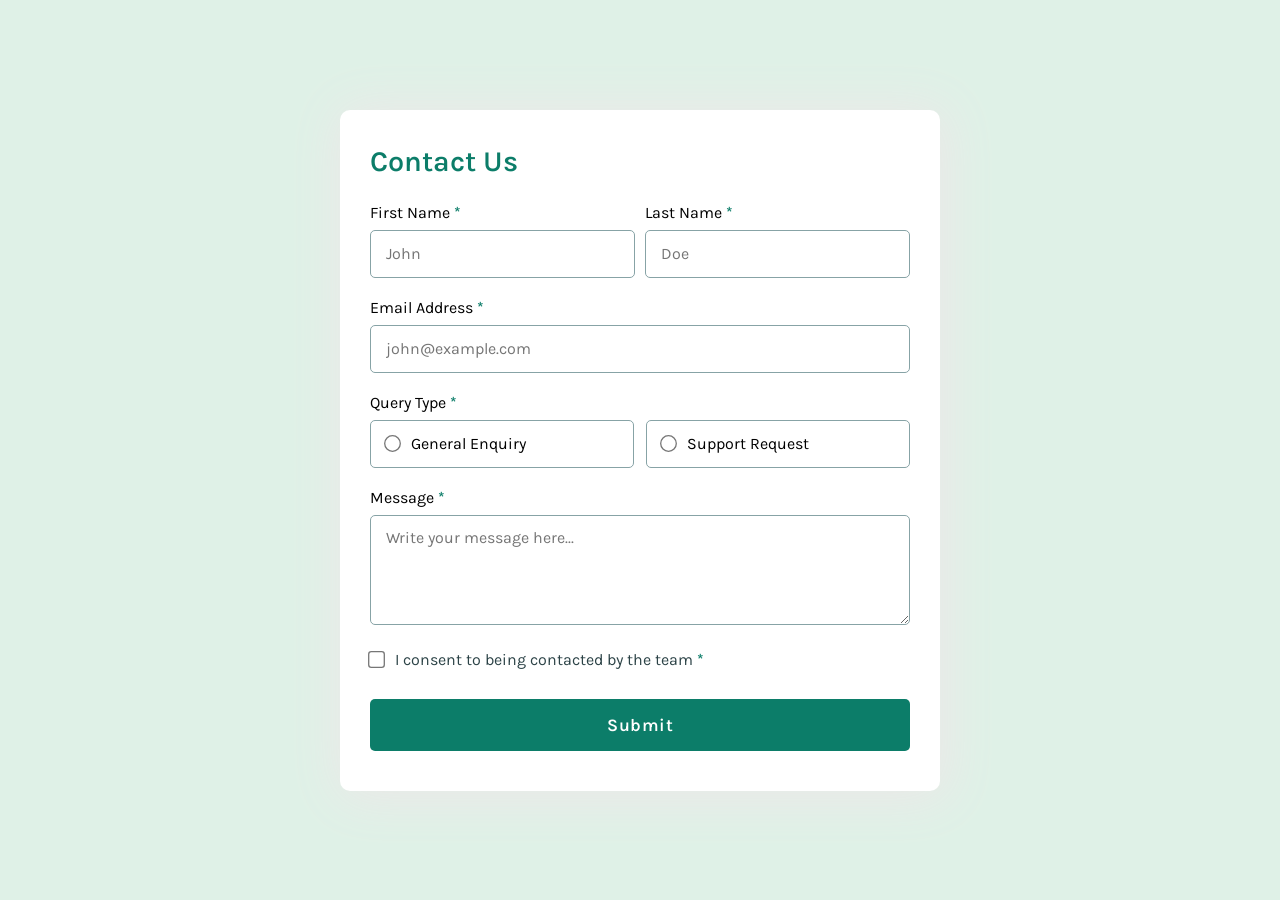
<file: index.html>
<!DOCTYPE html>
<html lang="en">
<head>
  <meta charset="UTF-8">
  <meta name="viewport" content="width=device-width, initial-scale=1.0">
  <title>Contact Us</title>
  <style>
    @import url('https://fonts.googleapis.com/css2?family=Karla:ital,wght@0,200..800;1,200..800&display=swap');

    * { box-sizing: border-box; margin: 0; padding: 0; }

    body {
      font-family: "Karla", sans-serif;
      background-color: hsl(148, 38%, 91%);
      padding: 60px 20px;
      display: flex;
      justify-content: center;
      align-items: center;
      min-height: 100vh;
    }

    .container {
      display: flex;
      justify-content: center;
      align-items: center;
      width: 100%;
    }

    form {
      display: flex;
      flex-direction: column;
      justify-content: center;
      align-items: center;
      border-radius: 10px;
      width: 600px;
      padding: 35px 30px 40px;
      gap: 20px;
      background-color: white;
      box-shadow: 3px 3px 50px 5px rgb(236, 232, 232);
    }

    .contact {
      margin-bottom: 5px;
      align-self: flex-start;
      font-weight: 600;
      font-size: 1.8rem;
      color: hsl(169, 82%, 27%);
    }

    .group-names { display: flex; gap: 10px; width: 100%; }
    .group-box { display: flex; flex-direction: column; gap: 8px; flex: 1; }

    .group-inputs, .email-input, .message-input {
      border: 1px solid hsl(186, 15%, 59%);
      border-radius: 5px;
      font-family: "Karla", sans-serif;
      font-size: 1rem;
      outline: none;
      transition: border 0.2s;
    }

    .group-inputs { height: 48px; width: 100%; padding: 0 15px; }
    .email { display: flex; flex-direction: column; gap: 8px; width: 100%; }
    .email-input { height: 48px; width: 100%; padding: 0 15px; }

    .query-section { display: flex; flex-direction: column; gap: 8px; width: 100%; }
    .query-options { display: flex; gap: 12px; width: 100%; }

    .query-box {
      display: flex;
      align-items: center;
      height: 48px;
      width: 100%;
      border: 1px solid hsl(186, 15%, 59%);
      border-radius: 5px;
      background-color: white;
      cursor: pointer;
      gap: 12px;
      padding-left: 15px;
      transition: all 0.2s;
      font-size: 1rem;
    }
    .query-box:hover { border-color: hsl(169, 82%, 27%); }
    .query-box input[type="radio"] { transform: scale(1.3); accent-color: hsl(169, 82%, 27%); cursor: pointer; }

    .message-box { display: flex; flex-direction: column; gap: 8px; width: 100%; }
    .message-input { height: 110px; width: 100%; padding: 12px 15px; resize: vertical; }

    .consent { display: flex; align-items: center; width: 100%; gap: 12px; margin-top: 5px; }
    .consent input[type="checkbox"] { transform: scale(1.3); accent-color: hsl(169, 82%, 27%); cursor: pointer; }
    .consent label { font-size: 1rem; color: hsl(187, 24%, 22%); }

    .submit {
      width: 100%;
      height: 52px;
      border: none;
      border-radius: 5px;
      background-color: hsl(169, 82%, 27%);
      color: white;
      cursor: pointer;
      font-family: "Karla", sans-serif;
      font-size: 1.1rem;
      font-weight: 600;
      letter-spacing: 0.5px;
      transition: background 0.2s;
      margin-top: 10px;
    }
    .submit:hover { background-color: hsl(169, 82%, 20%); }
    .submit:disabled { background-color: hsl(169, 30%, 50%); cursor: not-allowed; }

    span { color: hsl(169, 82%, 27%); font-weight: 600; }

    /* success / error message */
    .status {
      width: 100%;
      padding: 14px;
      border-radius: 5px;
      font-size: 0.95rem;
      text-align: center;
      display: none;
    }
    .status.success { display: block; background: hsl(148, 60%, 90%); color: hsl(169, 82%, 20%); border: 1px solid hsl(169, 82%, 27%); }
    .status.error   { display: block; background: hsl(0, 80%, 95%); color: hsl(0, 70%, 35%); border: 1px solid hsl(0, 70%, 50%); }
  </style>
</head>
<body>
  <div class="container">
    <form id="contactForm">
      <h1 class="contact">Contact Us</h1>

      <div class="group-names">
        <div class="group-box">
          <label for="firstname">First Name <span>*</span></label>
          <input type="text" id="firstname" name="firstname" required class="group-inputs" placeholder="John">
        </div>
        <div class="group-box">
          <label for="lastname">Last Name <span>*</span></label>
          <input type="text" id="lastname" name="lastname" required class="group-inputs" placeholder="Doe">
        </div>
      </div>

      <div class="email">
        <label for="email">Email Address <span>*</span></label>
        <input type="email" id="email" name="email" required class="email-input" placeholder="john@example.com">
      </div>

      <div class="query-section">
        <label>Query Type <span>*</span></label>
        <div class="query-options">
          <label class="query-box">
            <input type="radio" name="query_type" value="General Enquiry" required>
            General Enquiry
          </label>
          <label class="query-box">
            <input type="radio" name="query_type" value="Support Request" required>
            Support Request
          </label>
        </div>
      </div>

      <div class="message-box">
        <label for="message">Message <span>*</span></label>
        <textarea id="message" name="message" required class="message-input" placeholder="Write your message here..."></textarea>
      </div>

      <div class="consent">
        <input type="checkbox" id="consent" name="consent" required>
        <label for="consent">I consent to being contacted by the team <span>*</span></label>
      </div>

      <button type="submit" class="submit" id="submitBtn">Submit</button>

      <!-- Status message will appear here -->
      <div class="status" id="statusMsg"></div>
    </form>
  </div>

  <script>
    // ---------------------------------------------------------------
    // STEP 1: PASTE YOUR WEB3FORMS ACCESS KEY BELOW
    // Get it free at https://web3forms.com (just enter your email)
    // ---------------------------------------------------------------
    const ACCESS_KEY = "863dba27-7bb8-48c6-acba-29960da63f74";

    const form = document.getElementById("contactForm");
    const submitBtn = document.getElementById("submitBtn");
    const statusMsg = document.getElementById("statusMsg");

    form.addEventListener("submit", async function (e) {
      e.preventDefault(); // stop the page from reloading

      // Basic check — make sure the user replaced the placeholder
      if (ACCESS_KEY === "PASTE-YOUR-WEB3FORMS-ACCESS-KEY-HERE") {
        showStatus("error", "⚠️ Please add your Web3Forms Access Key in the script (see line 1 of the <script> section).");
        return;
      }

      // Disable button while sending
      submitBtn.disabled = true;
      submitBtn.textContent = "Sending...";
      statusMsg.className = "status";
      statusMsg.style.display = "none";

      // Collect form data
      const formData = new FormData(form);

      // Required by Web3Forms
      formData.append("access_key", ACCESS_KEY);

      // Optional: custom subject line for your inbox
      formData.append("subject", "New Contact Form Submission");
      formData.append("from_name", "Contact Form · Your Website");

      try {
        const response = await fetch("https://api.web3forms.com/submit", {
          method: "POST",
          body: formData
        });

        const data = await response.json();

        if (data.success) {
          showStatus("success", "✅ Thank you! Your message has been sent. I'll get back to you soon.");
          form.reset(); // clear all fields
        } else {
          showStatus("error", "❌ Something went wrong: " + (data.message || "Please try again."));
        }
      } catch (error) {
        showStatus("error", "❌ Network error. Please check your connection and try again.");
        console.error(error);
      } finally {
        submitBtn.disabled = false;
        submitBtn.textContent = "Submit";
      }
    });

    function showStatus(type, message) {
      statusMsg.textContent = message;
      statusMsg.className = "status " + type;
      statusMsg.style.display = "block";
      statusMsg.scrollIntoView({ behavior: "smooth", block: "nearest" });
    }
  </script>
</body>
</html>
</file>
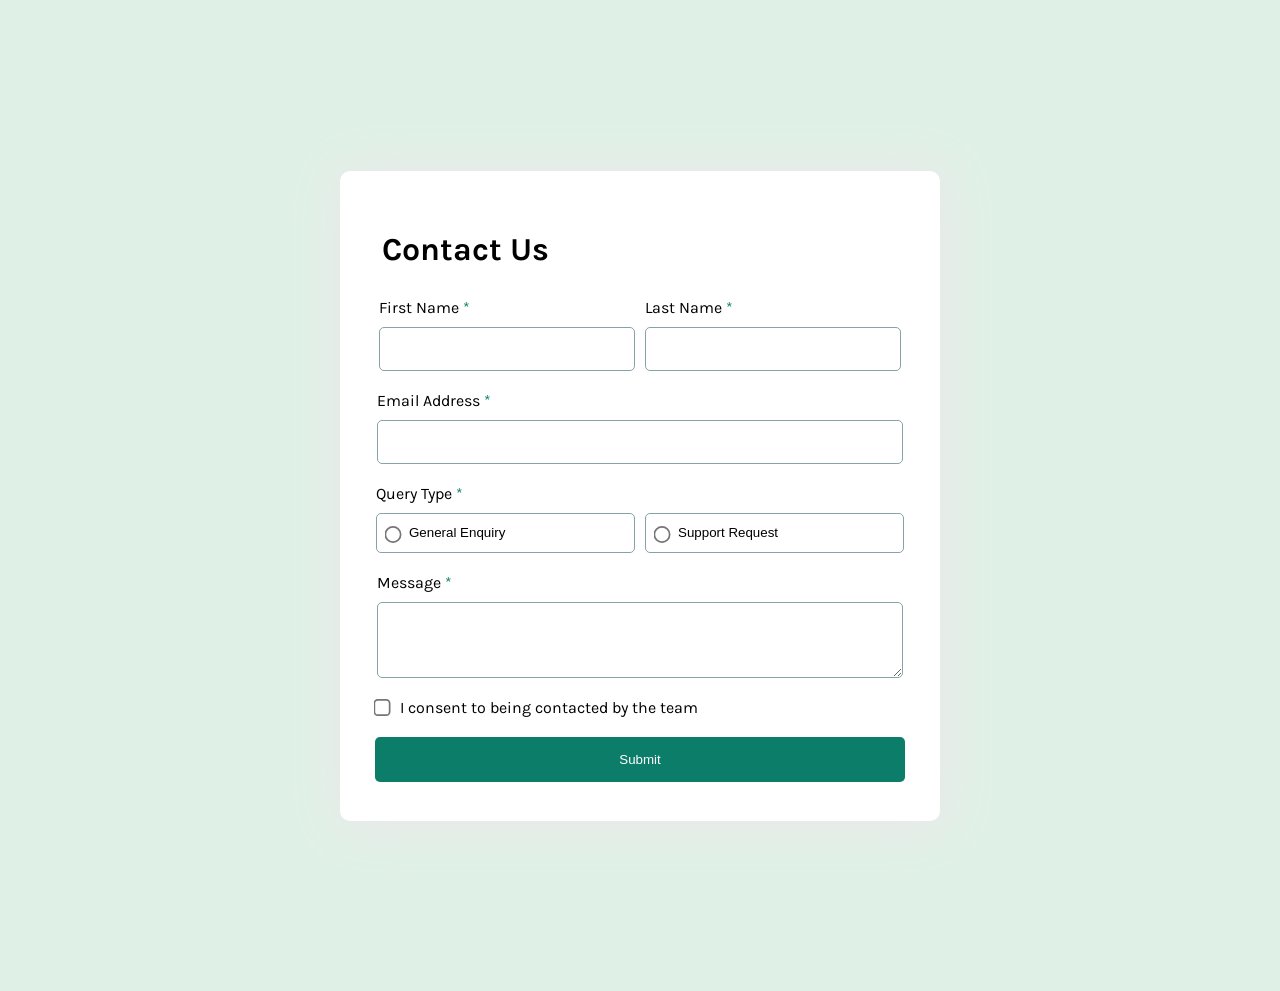
<file: design/index.html>
<!DOCTYPE html>
<html lang="en">
<head>
  <link rel="stylesheet" href="style.css">
  <meta charset="UTF-8">
  <meta name="viewport" content="width=device-width, initial-scale=1.0">
  <title>Document</title>
</head>
<body>
  <div class="container">
    
    <form action="">

      <h1 class="contact">Contact Us</h1>

      <div class="group-names">

        <div class="group-box">
          <label for="firstname">First Name <span>*</span></label>
          <input type="text" required class="group-inputs">
        </div>

        <div class="group-box">
          <label for="lastname">Last Name <span>*</span></label>
          <input type="text" required class="group-inputs">
        </div>

      </div>

      <div class="email">
        <label for="">Email Address <span>*</span></label>
        <input type="email" required class="email-input">
      </div>

      <div class="query-section">

        <label for="Query type">Query Type <span>*</span></label>

        <div class="query-options">

          <div>
            <button class="query-box"><input type="radio">General Enquiry</button>
          </div>

          <div >
            <button class="query-box"><input type="radio">Support Request</button>
          </div>

        </div>
      </div>
      <div class="message-box">
        <label for="">Message <span>*</span></label>
        <textarea name="" id="" class="message-input"></textarea>
      </div>

      <div class="consent">
        <input type="checkbox" class="consent-box">
        <label for="">I consent to being contacted by the team</label>
      </div>

      <button type="submit" class="submit">Submit</button>
    </form>
  </div>
</body>
</html>
</file>
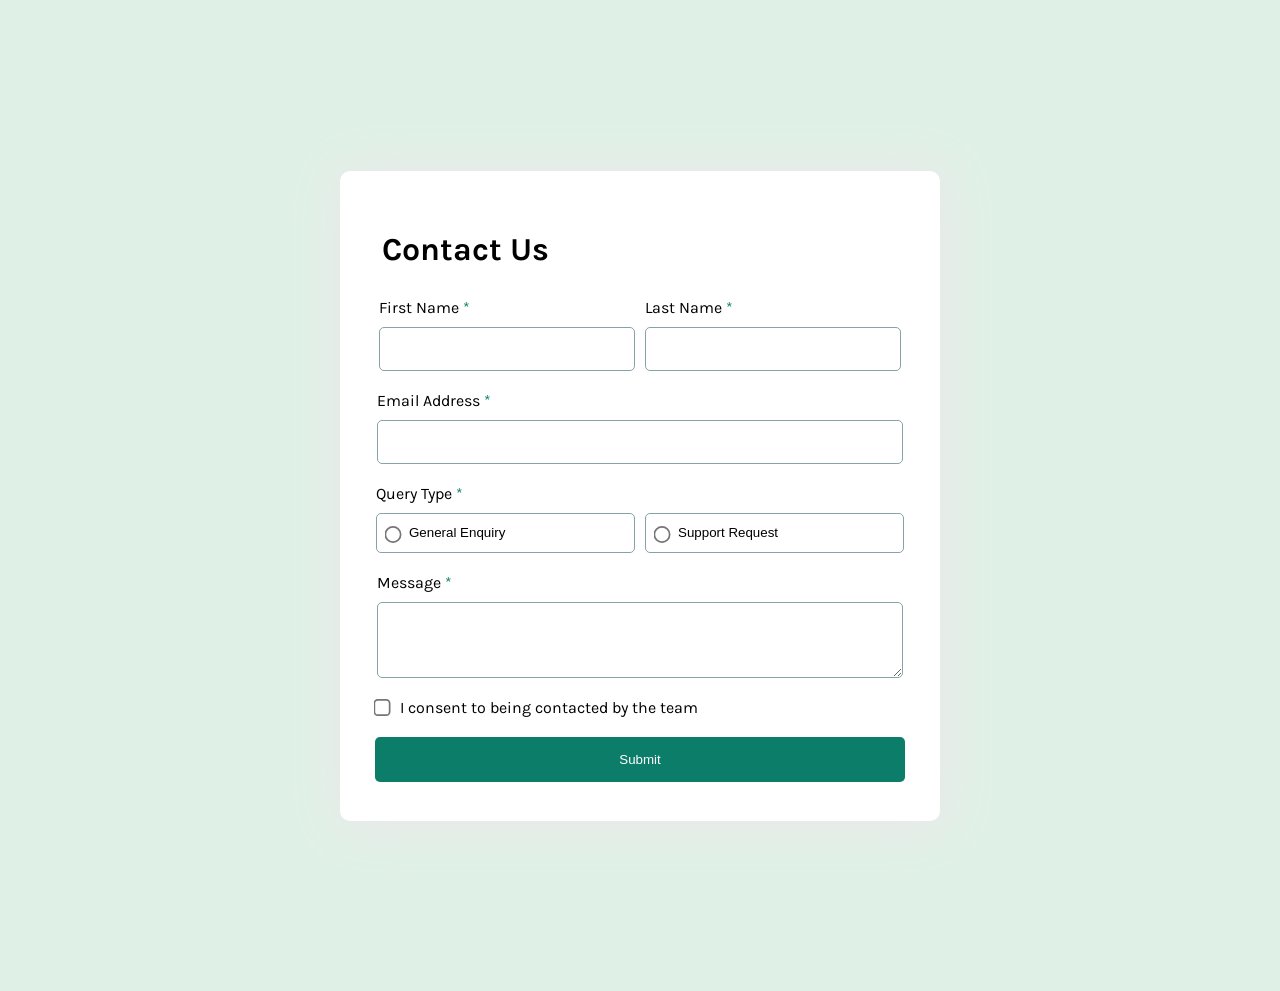
<file: design/index1.html>
<!DOCTYPE html>
<html lang="en">
<head>
  <link rel="stylesheet" href="style.css">
  <meta charset="UTF-8">
  <meta name="viewport" content="width=device-width, initial-scale=1.0">
  <title>Document</title>
</head>
<body>
  <div class="container">
    
    <form action="">

      <h1 class="contact">Contact Us</h1>

      <div class="group-names">

        <div class="group-box">
          <label for="firstname">First Name <span>*</span></label>
          <input type="text" required class="group-inputs">
        </div>

        <div class="group-box">
          <label for="lastname">Last Name <span>*</span></label>
          <input type="text" required class="group-inputs">
        </div>

      </div>

      <div class="email">
        <label for="">Email Address <span>*</span></label>
        <input type="email" required class="email-input">
      </div>

      <div class="query-section">

        <label for="Query type">Query Type <span>*</span></label>

        <div class="query-options">

          <div>
            <button class="query-box"><input type="radio">General Enquiry</button>
          </div>

          <div >
            <button class="query-box"><input type="radio">Support Request</button>
          </div>

        </div>
      </div>
      
      <div class="message-box">
        <label for="">Message <span>*</span></label>
        <textarea name="" id="" class="message-input"></textarea>
      </div>

      <div class="consent">
        <input type="checkbox" class="consent-box">
        <label for="">I consent to being contacted by the team</label>
      </div>

      <button type="submit" class="submit">Submit</button>
    </form>
  </div>
</body>
</html>
</file>
<file: design/style.css>
@import url('https://fonts.googleapis.com/css2?family=Karla:ital,wght@0,200..800;1,200..800&display=swap');

body{
    font-family: "Karla", sans-serif;
    background-color: hsl(148, 38%, 91%);
    padding-top: 60px;
    padding-bottom: 60px;
}

form{
    display: flex;
    flex-direction: column;
    justify-content: center;
    align-items: center;
    border-radius: 10px;
    width: 600px;
    height: 650px;
    gap: 20px;
    background-color: white;
    box-shadow: 3px 3px 50px 5px rgb(236, 232, 232);
}

.container{
    display: flex;
    justify-content: center;
    align-items: center;
    height: 95vh;  
}

.contact{
    margin-bottom: 10px;
    margin-right: 350px;
    font-weight: 400 700;
}
.group-names{
    display: flex;
    gap: 10px;
}

.group-box{
    display: flex;
    flex-direction: column;
    gap: 10px;
}

.group-inputs{
    height: 40px;
    width: 250px;
    border: 1px solid hsl(186, 15%, 59%);
    border-radius: 5px;
}
.email{
    display: flex;
    flex-direction: column;
    gap: 10px;
}

.email-input{
    height: 40px;
    width: 520px;
    border: 1px solid hsl(186, 15%, 59%);
    border-radius: 5px;
}

.query-section{
   display: flex;
   flex-direction: column;
   gap: 10px;
}

.query-options{
    display: flex;
    gap: 10px;
}

.query-box{
    display: flex;
    align-items: center;
    height: 40px;
    width: 259px;
    border: 1px solid hsl(186, 15%, 59%);
    border-radius: 5px;
    background-color: white;
    cursor: pointer;
    gap: 8px;
}

.query-box input[type="radio"]{
    transform: scale(1.7);
    width: 10px;
}

.message-box{
    display: flex;
    flex-direction: column;
    gap: 10px;
}

.message-input{
    height: 70px;
    width: 520px;
    border: 1px solid hsl(186, 15%, 59%);
    border-radius: 5px;
}

.consent{
    display: flex;
    align-items: center;
    justify-content: center;
    margin-right: 210px;
    gap: 10px;
}

.consent input[type="checkbox"]{
    transform: scale(1.7);
    width: 10px;
}
.submit{
    width: 530px;
    height: 45px;
    border: none;
    border-radius: 5px;
    background-color: hsl(169, 82%, 27%);
    color: white;
    cursor: pointer;
}

span{
    color: hsl(169, 82%, 27%) ;
}
</file>
